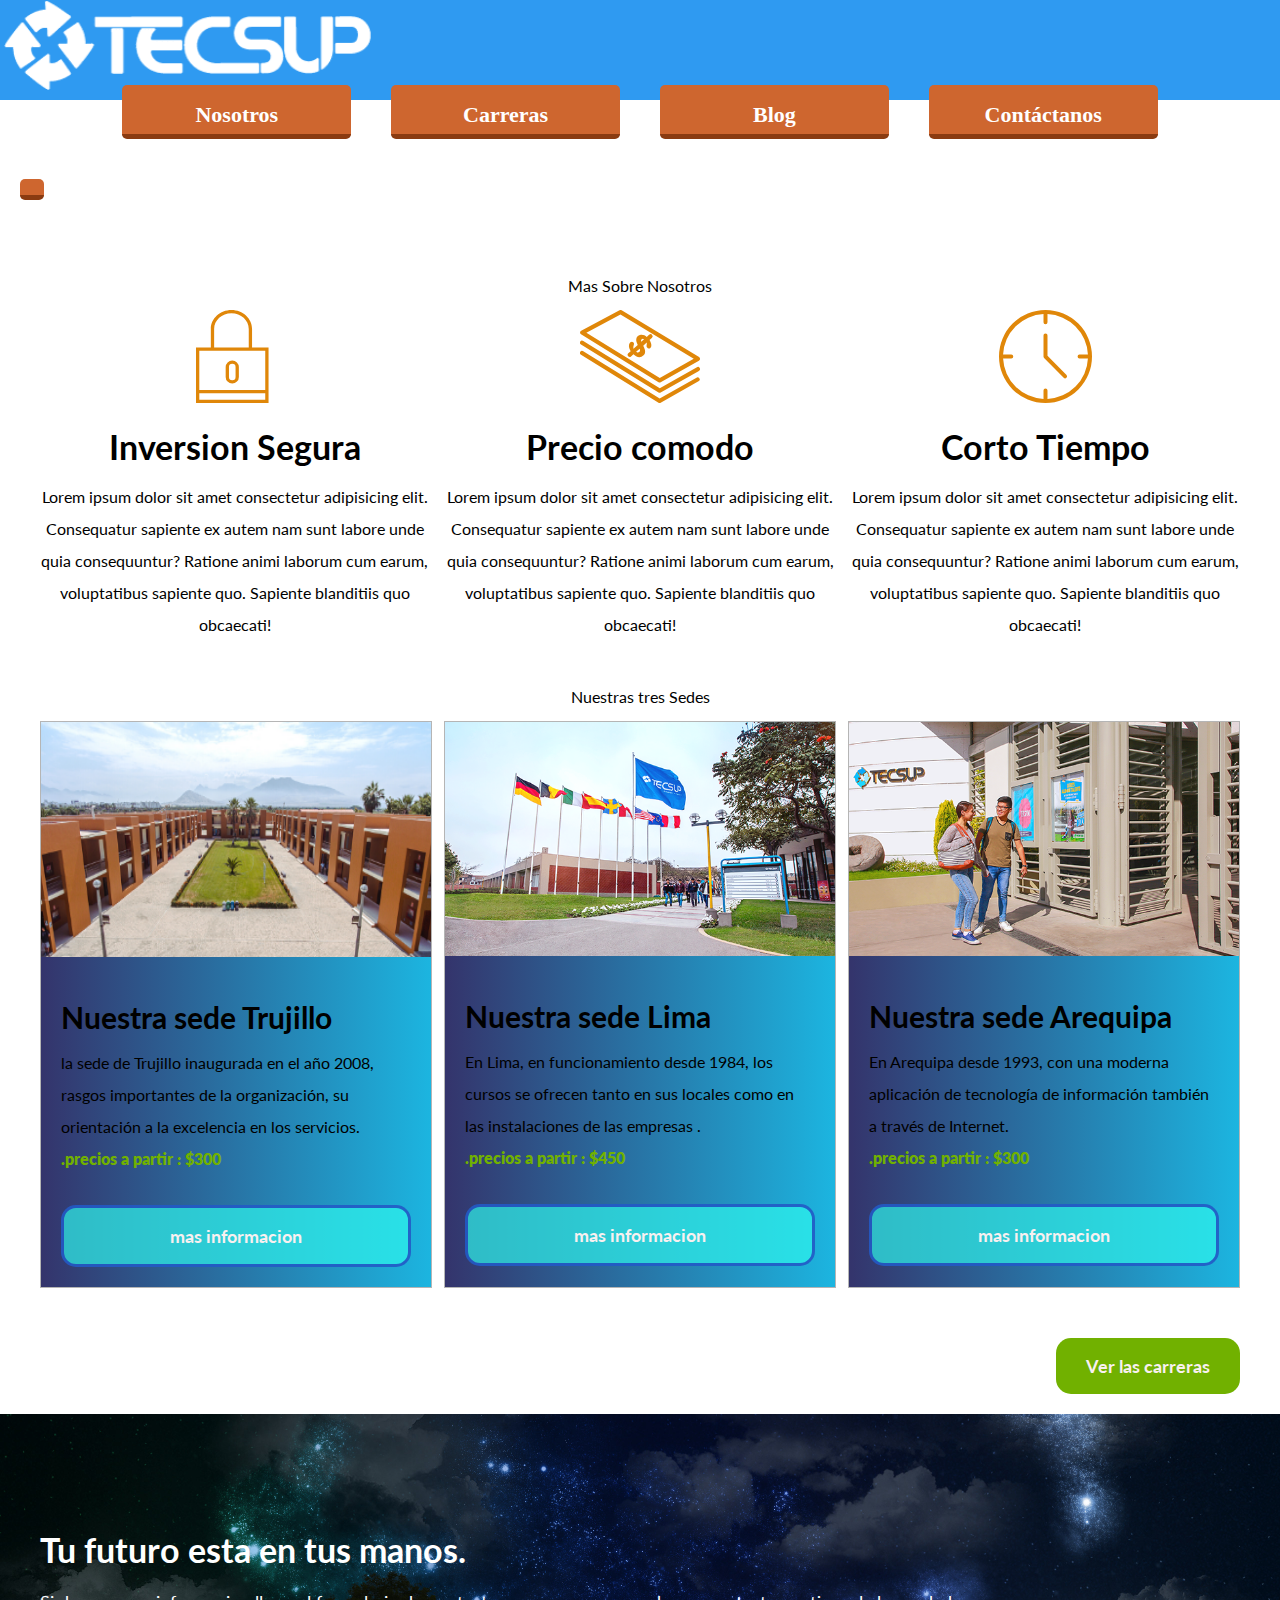
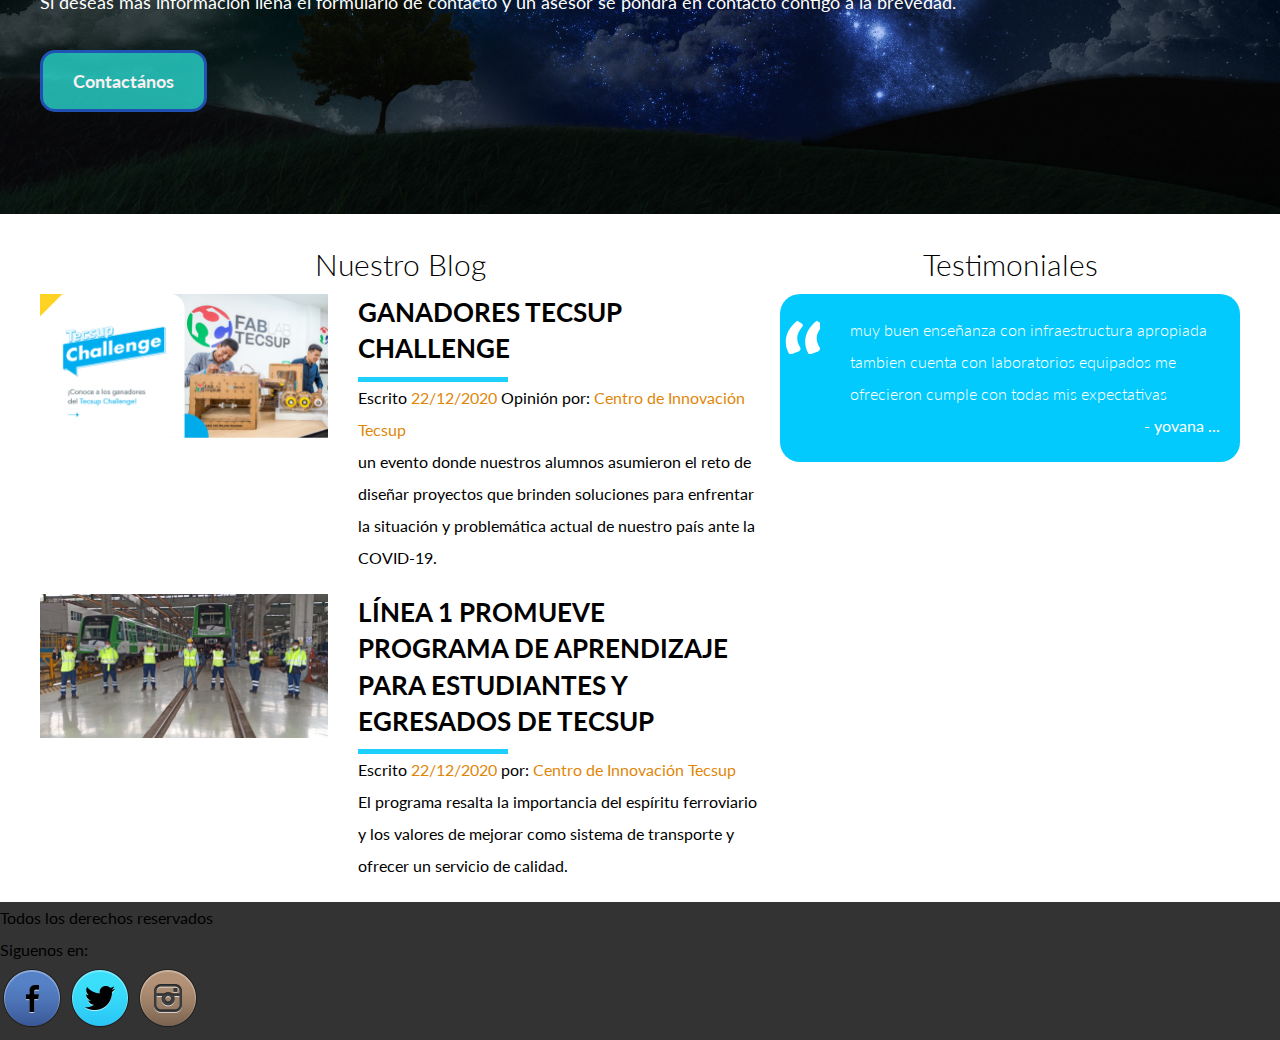
<file: index.html>
<!DOCTYPE html>
<html lang="en">
<head>
    <meta charset="UTF-8" />
    <meta name="viewport" content="width=device-width, initial-scale=1.0" />
    <meta http-equiv="X-UA-Compatible" content="ie=edge" />
    <title>Tecsup Principal</title>
    <link href="https://fonts.googleapis.com/css2?family=Lato:wght@300;400;700;900&display=swap" rel="stylesheet" />
    <link rel="stylesheet" href="CSS/normalize.css" />
    <link rel="stylesheet" href="CSS/styles.css" />
</head>
<style>
</style>
<body>
    <header >
        <figure class="Logo">
            <a href="Index.html">
                <img alt="Logo" src="img/tecsup principales.png" height="90">
            </a>
        </div>
        <!-- contenedor -->
    </header>
    <main>
         </figure>
            <nav class="Menu">
                <a class="btn orange" href="nosotros.html">Nosotros</a>
                <a class="btn orange" href="anuncios.html">Carreras</a>
                <a class="btn orange" href="blog.html">Blog</a>
                <a class="btn orange" href="contacto.html">Contáctanos</a>
            </nav>
            <div class="btn orange icon-menu" href="#"></div>
    
            <ul class="MenuPequenio" id="MenuPequenio" hidden="true" >
                <div class="calloutUp"></div>
                <li ><a href="menu.html" class="icon-perfil">Menú</a></li>
                <li ><a href="Mispedidos.html" class="icon-lista-1">Mis Pedidos</a></li>
                <li ><a href="Contacts.html" class="icon-carrito">Contáctanos</a></li>
            </ul> 
      <section class="contenedor seccion">
        <h3 class="fw-300 centrar-texto"><b>Mas Sobre Nosotros</b></h3>
        <div class="iconos-nosotros">
            <div class="icono">
                <img src="img/icono1.svg" alt="" />
                <h2> Inversion Segura</h2>
                <p>
                    Lorem ipsum dolor sit amet consectetur adipisicing elit. Consequatur sapiente ex autem nam sunt labore unde quia consequuntur? Ratione animi laborum cum earum, voluptatibus sapiente quo. Sapiente blanditiis quo obcaecati!
                </p>
            </div>
            <div class="icono">
                <img src="img/icono2.svg" alt="Icono Mejor Precio" />
                <h2>Precio comodo</h2>

                <p>
                    Lorem ipsum dolor sit amet consectetur adipisicing elit. Consequatur sapiente ex autem nam sunt labore unde quia consequuntur? Ratione animi laborum cum earum, voluptatibus sapiente quo. Sapiente blanditiis quo obcaecati!
                </p>
            </div>

            <div class="icono">
                <img src="img/icono3.svg" alt="Icono a Tiempo" />
                <h2>Corto Tiempo </h2>

                <p>
                    Lorem ipsum dolor sit amet consectetur adipisicing elit. Consequatur sapiente ex autem nam sunt labore unde quia consequuntur? Ratione animi laborum cum earum, voluptatibus sapiente quo. Sapiente blanditiis quo obcaecati!
                </p>
            </div>
        </div>
      </section>
    </main>
    <main class="seccion contenedor">
        <h3 class="fw-300 centrar-texto"><b>Nuestras tres Sedes</b></h3>
        <div class="contenedor-anuncios">
            <div class="anuncio">
                <img class="b" src="img/sede11.png" height="235"  alt=""/>
                <div class="contenido-anuncio">
                    <h3>Nuestra sede Trujillo</h3>
                    <p>
                        la sede de Trujillo inaugurada en el año 2008,
                        rasgos importantes de la organización, su orientación a la excelencia en los servicios.
                    </p>
                    <p class="precio">  .precios a partir : $300</p>
                    <a href="anuncio.html" class="boton boton-amarillo d-block">mas informacion</a>
                </div>
            </div>
            <div class="anuncio">
                <img src="img/sede2.png" alt="" />
                <div class="contenido-anuncio">
                    <h3>Nuestra sede Lima</h3>
                    <p>
                        En Lima, en funcionamiento desde 1984,
                        los cursos se ofrecen tanto en sus locales como en las instalaciones de las empresas .
                    </p>
                    <p class="precio">  .precios a partir : $450</p>

                    <a href="anuncio.html" class="boton boton-amarillo d-block">mas informacion</a>
                </div>
            </div>
            <div class="anuncio">
                <img src="img/sede3.png" alt="" />
                <div class="contenido-anuncio">
                    <h3>Nuestra sede Arequipa</h3>
                    <p>
                        En Arequipa desde 1993,
                        con una moderna aplicación de tecnología de información también a través de Internet.
                    </p>
                    <p class="precio"> .precios a partir : $300</p>
                    <a href="anuncio.html" class="boton boton-amarillo d-block">mas informacion</a>
                </div>
            </div>
        </div>
        <div class="ver-Todas">
            <a href="anuncios.html" class="boton boton-verde">Ver las carreras</a>
        </div>
    </main>
    <section class="imagen-contacto">
        <div class="contenedor contenido-contacto">
            <h2>Tu futuro esta en tus manos.</h2>
            <p>
                 Si deseas mas informacion llena el formulario de contacto y un asesor se pondra en contacto contigo a la brevedad.
            </p>
            <a href="contacto.html" class="boton boton-amarillo">Contactános</a>
        </div>
    </section>

    <div class="seccion-inferior contenedor seccion">
        <section class="blog">
            <h3 class="centrar-texto fw-300">Nuestro Blog</h3>

            <article class="entrada-blog">
                <div class="imagen">
                    <img src="img/chaler.png" alt="Entrada de Blog" />
                </div>

                <div class="texto-entrada">
                    <a href="entrada.html">
                        <h4>GANADORES TECSUP CHALLENGE</h4>
                    </a>
                    <p>Escrito <span> 22/12/2020 </span> Opinión por: <span> Centro de Innovación Tecsup </span></p>
                    <p>un evento donde nuestros alumnos asumieron el reto de diseñar proyectos que brinden soluciones para enfrentar 
                        la situación y problemática actual de nuestro país ante la COVID-19.
                    </p>
                </div>
            </article>

            <article class="entrada-blog">
                <div class="imagen">
                    <img src="img/metro.png" alt="" />
                </div>
                <div class="texto-entrada">
                    <a href="entrada.html">
                        <h4>LÍNEA 1 PROMUEVE PROGRAMA DE APRENDIZAJE PARA ESTUDIANTES Y EGRESADOS DE TECSUP</h4>
                    </a>
                    <p>Escrito <span> 22/12/2020 </span> por: <span> Centro de Innovación Tecsup </span></p>
                    <p>
                        El programa resalta la importancia del espíritu ferroviario y los valores de mejorar como sistema de transporte 
                        y ofrecer un servicio de calidad.
                    </p>
                </div>
            </article>
        </section>

        <div class="testimoniales">
            <section class="">
                <h3 class="centrar-texto fw-300">Testimoniales</h3>
                <div class="testimonial">
                    <blockquote>
                        muy buen enseñanza con infraestructura apropiada tambien cuenta con laboratorios equipados me ofrecieron cumple con todas mis expectativas
                    </blockquote>
                    <p>- yovana ...</p>
                </div>
            </section>
        </div>
    </div>

    <footer class="site-footer seccion">
        <p class="Copyright">Todos los derechos reservados</p>
        <div class="Follow">
            <p >Siguenos en: </p>
            <a href="https://www.facebook.com/"><img class="zoom peque" alt="Facebook" src="img/facebook.png" ></a>
            <a href="https://www.twitter.com"><img class="zoom peque"  alt="Twitter" src="img/twitter.png"></a>
            <a href="https://www.instagram.com/?hl=es"><img class="zoom peque"  alt="Instagram" src="img/instagram.png"></a>
        </div>
    </footer>
</body>

</html>
</file>
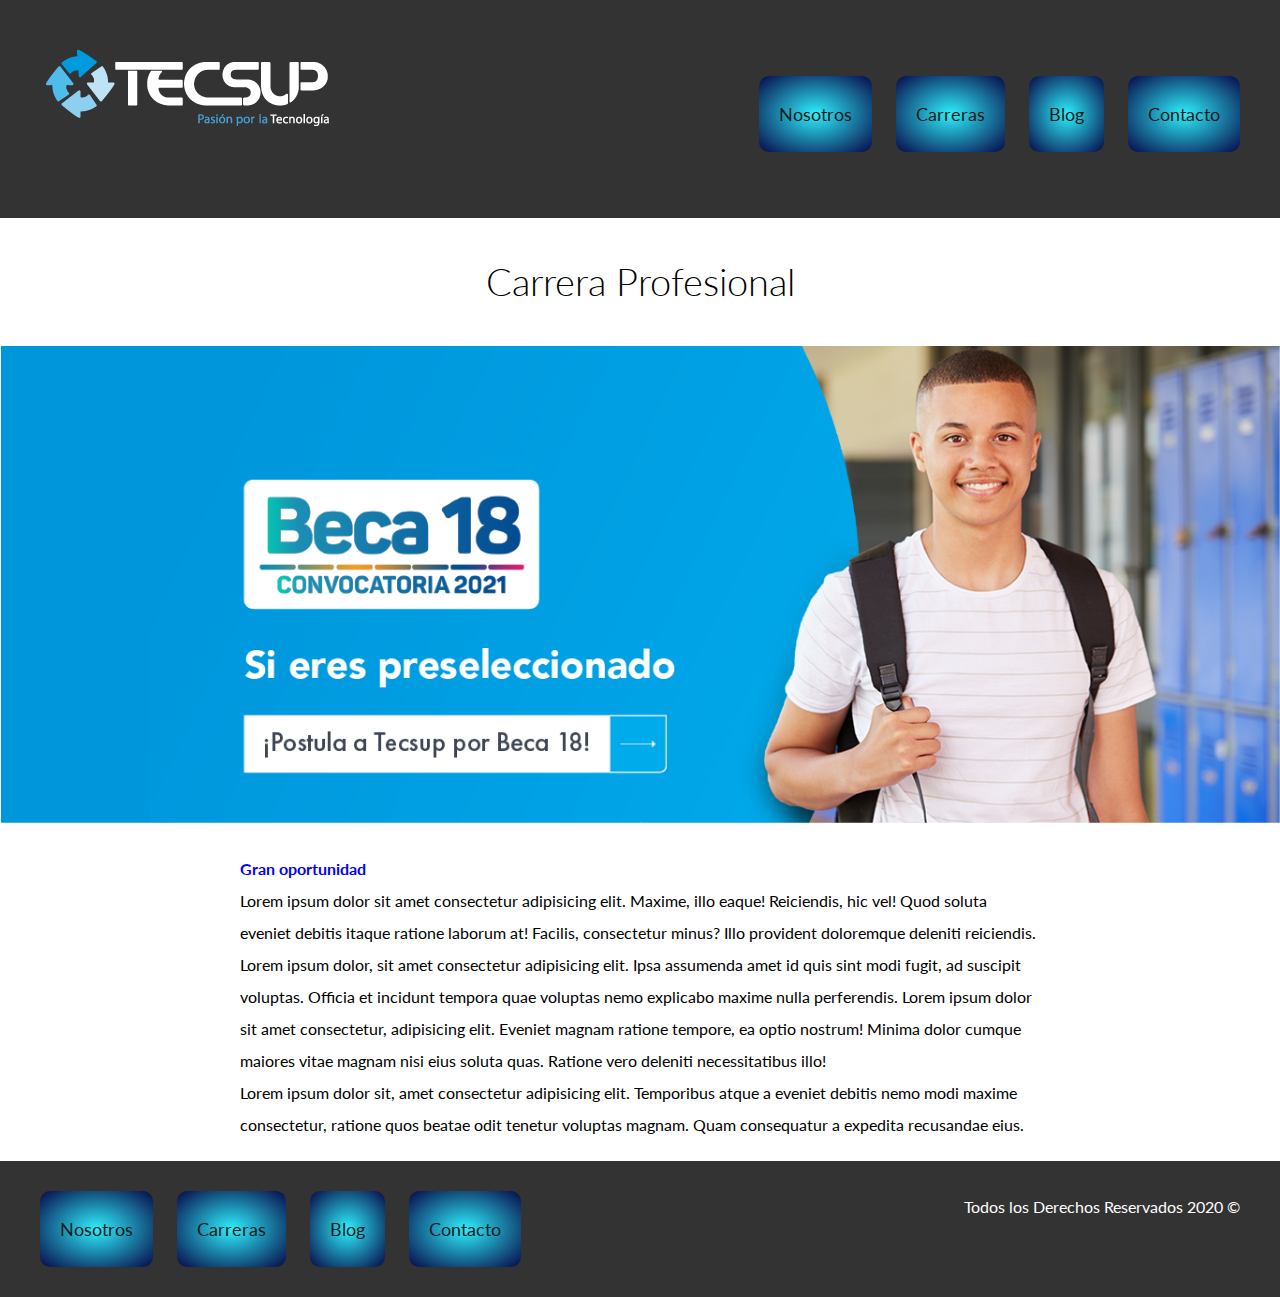
<file: anuncio.html>
<!DOCTYPE html>
<html lang="en">

<head>
    <meta charset="UTF-8" />
    <meta name="viewport" content="width=device-width, initial-scale=1.0" />
    <meta http-equiv="X-UA-Compatible" content="ie=edge" />
    <title>TECSUP carrera informacional</title>
    <link href="https://fonts.googleapis.com/css2?family=Lato:wght@300;400;700;900&display=swap" rel="stylesheet" />
    <link rel="stylesheet" href="CSS/normalize.css" />
    <link rel="stylesheet" href="CSS/styles.css" />
</head>

<body>
    <header class="site-header">
        <div class="contenedor contenido-header">
            <div class="barra">
                <a href="index.html">
                    <img src="img/logo tecsup.png" alt="" />
                </a>

                <div class="mobile-menu">
                    <a href="#navegacion">
                        <img src="img/barras.svg" alt="icono menu">
                    </a>
                </div>

                <nav id="navegacion" class="navegacion">
                    <a href="nosotros.html">Nosotros</a>
                    <a href="anuncios.html">Carreras</a>
                    <a href="blog.html">Blog</a>
                    <a href="contacto.html">Contacto</a>
                </nav>
            </div>
        </div>
    </header>

    <h1 class="fw-300 centrar-texto">Carrera Profesional</h1>
    <img src="img/Beca18.png"alt="">

    <main class="contenedor seccion contenido-centrado">
        <div class="resumen-propiedad">
            <p class="" id="testo"> <b>Gran oportunidad</b></p>
        </div>
        <p>
            Lorem ipsum dolor sit amet consectetur adipisicing elit. Maxime, illo eaque! Reiciendis, hic vel! Quod soluta eveniet debitis itaque ratione laborum at! Facilis, consectetur minus? Illo provident doloremque deleniti reiciendis. Lorem ipsum dolor, sit
            amet consectetur adipisicing elit. Ipsa assumenda amet id quis sint modi fugit, ad suscipit voluptas. Officia et incidunt tempora quae voluptas nemo explicabo maxime nulla perferendis. Lorem ipsum dolor sit amet consectetur, adipisicing elit.
            Eveniet magnam ratione tempore, ea optio nostrum! Minima dolor cumque maiores vitae magnam nisi eius soluta quas. Ratione vero deleniti necessitatibus illo!
        </p>
        <p>
            Lorem ipsum dolor sit, amet consectetur adipisicing elit. Temporibus atque a eveniet debitis nemo modi maxime consectetur, ratione quos beatae odit tenetur voluptas magnam. Quam consequatur a expedita recusandae eius.
        </p>
    </main>

    <footer class="site-footer seccion">
        <div class="contenedor contenedor-footer">
            <nav class="navegacion">
                <a href="nosotros.html">Nosotros</a>
                <a href="anuncios.html">Carreras</a>
                <a href="blog.html">Blog</a>
                <a href="contacto.html">Contacto</a>
            </nav>

            <p class="copyright">Todos los Derechos Reservados 2020 &copy;</p>
        </div>
    </footer>
</body>

</html>
</file>
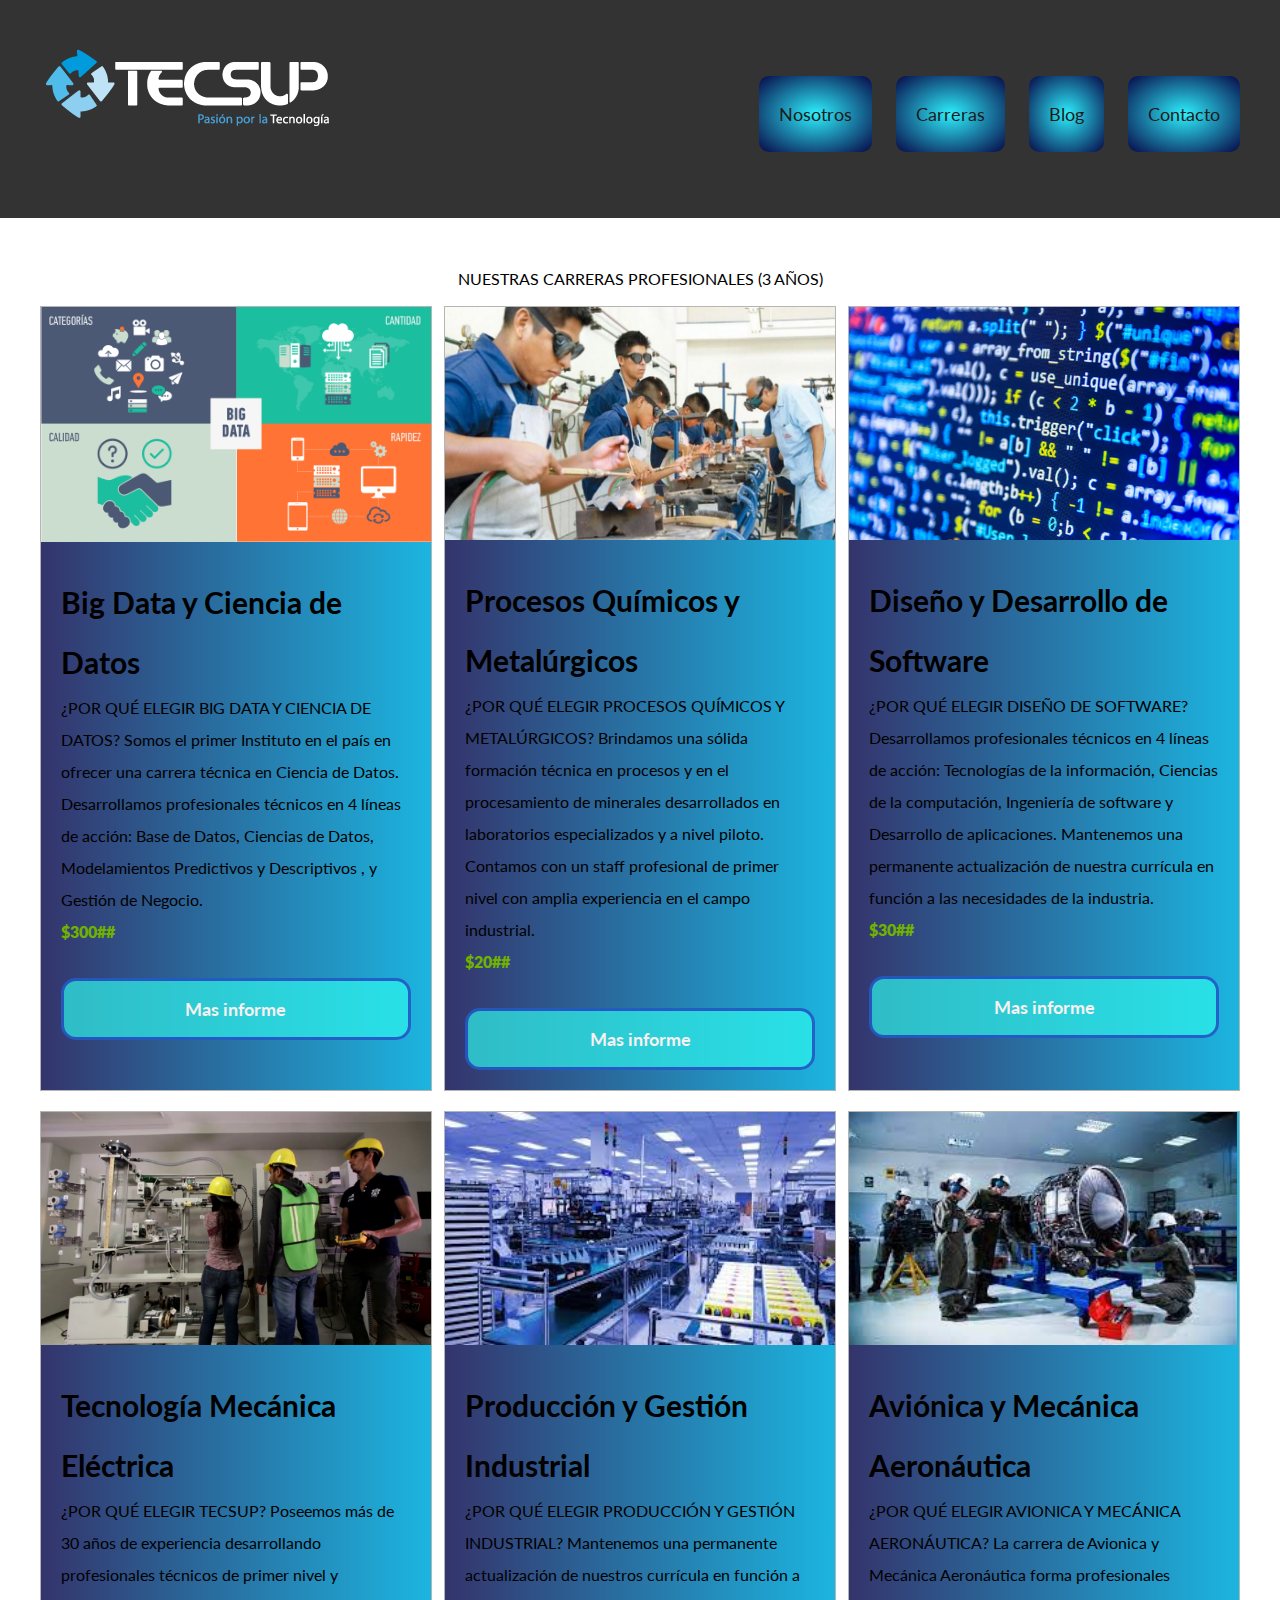
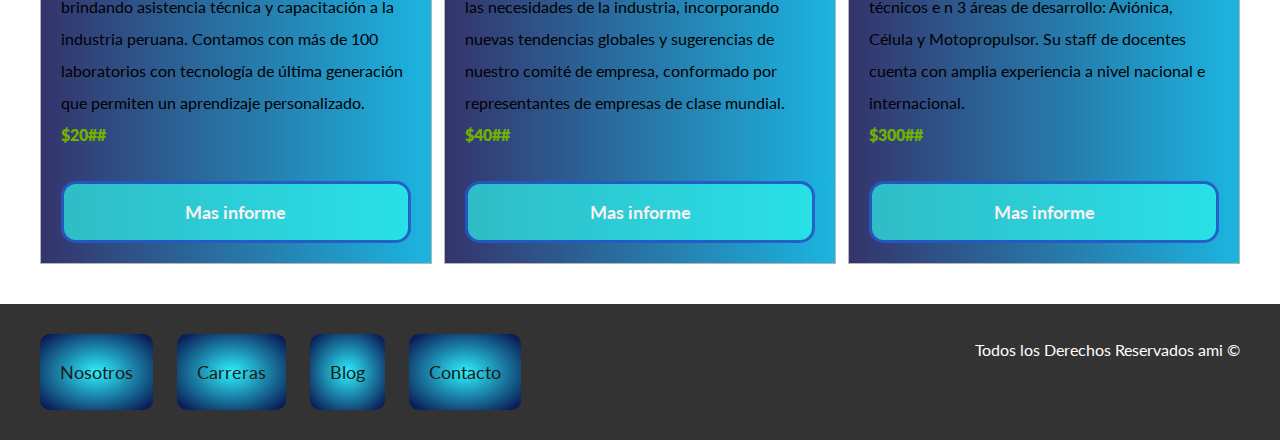
<file: anuncios.html>
<!DOCTYPE html>
<html lang="en">

<head>
    <meta charset="UTF-8" />
    <meta name="viewport" content="width=device-width, initial-scale=1.0" />
    <meta http-equiv="X-UA-Compatible" content="ie=edge" />
    <title>TECSUP CARRERAS</title>
    <link href="https://fonts.googleapis.com/css2?family=Lato:wght@300;400;700;900&display=swap" rel="stylesheet" />
    <link rel="stylesheet" href="CSS/normalize.css" />
    <link rel="stylesheet" href="CSS/styles.css" />
</head>

<body>
    <header class="site-header">
        <div class="contenedor contenido-header">
            <div class="barra">
                <a href="index.html">
                    <img src="img/logo tecsup.png" alt="" />
                </a>

                <div class="mobile-menu">
                    <a href="#navegacion">
                        <img src="img/barras.svg" alt="icono menu">
                    </a>
                </div>

                <nav id="navegacion" class="navegacion">
                    <a href="nosotros.html">Nosotros</a>
                    <a href="anuncios.html">Carreras</a>
                    <a href="blog.html">Blog</a>
                    <a href="contacto.html">Contacto</a>
                </nav>
            </div>
        </div>
        <!-- contenedor -->
    </header>

    <main class="seccion contenedor">
        <h2 class="fw-300 centrar-texto"> <b> NUESTRAS CARRERAS PROFESIONALES (3 AÑOS)</b></h2>

        <div class="contenedor-anuncios">
            <div class="anuncio">
                <img src="img/big.png" alt="" />
                <div class="contenido-anuncio">
                    <h3>Big Data y Ciencia de Datos</h3>
                    <p>
                        ¿POR QUÉ ELEGIR BIG DATA Y CIENCIA DE DATOS?
                        Somos el primer Instituto en el país en ofrecer una carrera técnica en Ciencia de Datos.
                        Desarrollamos profesionales técnicos en 4 líneas de acción: Base de Datos, Ciencias de Datos, 
                        Modelamientos Predictivos y Descriptivos , y Gestión de Negocio. 
                    </p>
                    <p class="precio">$300##</p>

                    <a href="anuncio.html" class="boton boton-amarillo d-block">Mas informe</a>
                </div>
            </div>
            <div class="anuncio">
                <img src="img/tecnico.png" height="233" alt="" />
                <div class="contenido-anuncio">
                    <h3>Procesos Químicos y Metalúrgicos</h3>
                    <p>
                        ¿POR QUÉ ELEGIR PROCESOS QUÍMICOS Y METALÚRGICOS?
                        Brindamos una sólida formación técnica en procesos y en el procesamiento 
                        de minerales desarrollados en laboratorios especializados y a nivel piloto.
                        Contamos con un staff profesional de primer nivel con amplia experiencia en el campo industrial.
                    </p>
                    <p class="precio">$20##</p>
                    <a href="anuncio.html" class="boton boton-amarillo d-block">Mas informe</a>
                </div>
            </div>
            <div class="anuncio">
                <img src="img/so.jpg" height="233" alt="" />
                <div class="contenido-anuncio">
                    <h3>Diseño y Desarrollo de Software</h3>
                    <p>
                        ¿POR QUÉ ELEGIR DISEÑO DE SOFTWARE?
                        Desarrollamos profesionales técnicos en 4 líneas de acción: Tecnologías de la información, Ciencias 
                        de la computación, Ingeniería de software y Desarrollo de aplicaciones.
                        Mantenemos una permanente actualización de nuestra currícula en función a las 
                        necesidades de la industria.
                    </p>
                    <p class="precio">$30##</p>

                    <a href="anuncio.html" class="boton boton-amarillo d-block">Mas informe</a>
                </div>
                <!-- Contenido Anuncio-->
            </div>
            <!-- Anuncio-->

            <div class="anuncio">
                <img src="img/me.jpg"height="233"  alt="" />
                <div class="contenido-anuncio">
                    <h3>Tecnología Mecánica Eléctrica</h3>
                    <p>
                        ¿POR QUÉ ELEGIR TECSUP?
                        Poseemos más de 30 años de experiencia desarrollando profesionales técnicos de primer nivel y brindando asistencia técnica y capacitación a la industria peruana.
                        Contamos con más de 100 laboratorios con tecnología de última generación que permiten un aprendizaje personalizado.
                    </p>
                    <p class="precio">$20##</p>

                    <a href="anuncio.html" class="boton boton-amarillo d-block">Mas informe</a>
                </div>
                <!-- Contenido Anuncio-->
            </div>
            <!-- Anuncio-->

            <div class="anuncio">
                <img src="img/pro.jpg" height="233"  alt="" />
                <div class="contenido-anuncio">
                    <h3>Producción y Gestión Industrial</h3>
                    <p>
                        ¿POR QUÉ ELEGIR PRODUCCIÓN Y GESTIÓN INDUSTRIAL?
                        Mantenemos una permanente actualización de nuestros currícula en 
                        función a las necesidades de la industria, incorporando nuevas tendencias
                         globales y sugerencias de nuestro comité de empresa, conformado por 
                         representantes de empresas de clase mundial. 
                    </p>
                    <p class="precio">$40##</p>
                    <a href="anuncio.html" class="boton boton-amarillo d-block">Mas informe</a>
                </div>
                <!-- Contenido Anuncio-->
            </div>
            <!-- Anuncio-->

            <div class="anuncio">
                <img src="img/avi.jpg"height="233" width="388"  alt="" />
                <div class="contenido-anuncio">
                    <h3>Aviónica y Mecánica Aeronáutica</h3>
                    <p>
                        ¿POR QUÉ ELEGIR AVIONICA Y MECÁNICA AERONÁUTICA?
                        La carrera de Avionica y Mecánica Aeronáutica forma profesionales técnicos e
                        n 3 áreas de desarrollo: Aviónica, Célula y Motopropulsor. Su staff de docentes 
                        cuenta con amplia experiencia a nivel nacional e internacional.
                    </p>
                    <p class="precio">$300##</p>
                    <a href="anuncio.html" class="boton boton-amarillo d-block">Mas informe</a>
                </div>
            </div>

        </div>
    </main>

    <footer class="site-footer seccion">
        <div class="contenedor contenedor-footer">
            <nav class="navegacion">
                <a href="nosotros.html">Nosotros</a>
                <a href="anuncios.html">Carreras</a>
                <a href="blog.html">Blog</a>
                <a href="contacto.html">Contacto</a>
            </nav>

            <p class="copyright">Todos los Derechos Reservados ami &copy;</p>
        </div>
    </footer>
</body>

</html>
</file>
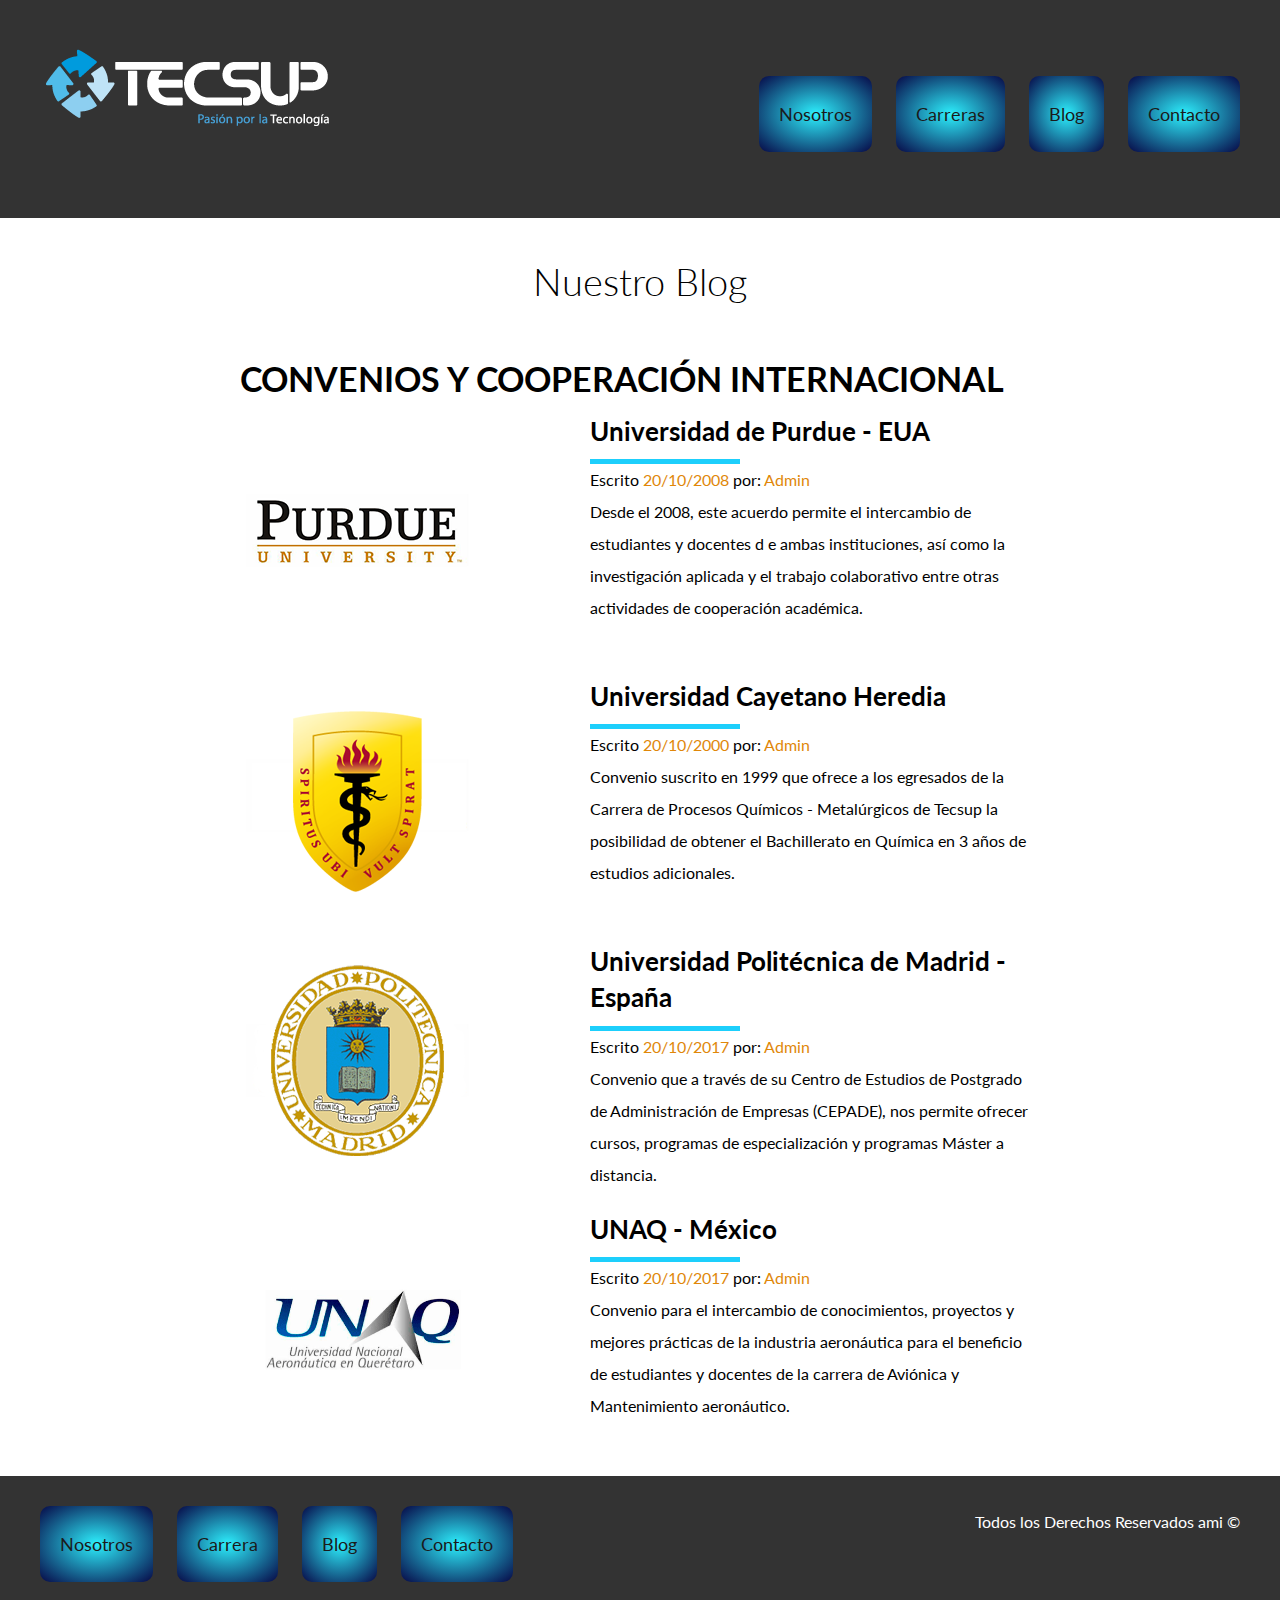
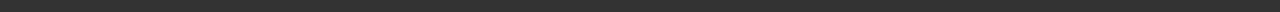
<file: blog.html>
<!DOCTYPE html>
<html lang="en">

<head>
    <meta charset="UTF-8" />
    <meta name="viewport" content="width=device-width, initial-scale=1.0" />
    <meta http-equiv="X-UA-Compatible" content="ie=edge" />
    <title>Tecsup blog Calidad</title>
    <link href="https://fonts.googleapis.com/css2?family=Lato:wght@300;400;700;900&display=swap" rel="stylesheet" />
    <link rel="stylesheet" href="CSS/normalize.css" />
    <link rel="stylesheet" href="CSS/styles.css" />
</head>

<body>
    <header class="site-header">
        <div class="contenedor contenido-header">
            <div class="barra">
                <a href="index.html">
                    <img src="img/logo tecsup.png" alt="" />
                </a>

                <div class="mobile-menu">
                    <a href="#navegacion">
                        <img src="img/barras.svg" alt="icono menu">
                    </a>
                </div>

                <nav id="navegacion" class="navegacion">
                    <a href="nosotros.html">Nosotros</a>
                    <a href="anuncios.html">Carreras</a>
                    <a href="blog.html">Blog</a>
                    <a href="contacto.html">Contacto</a>
                </nav>
            </div>
        </div>
    </header>
    <main class="contenedor seccion contenido-centrado">
        <h1 class="fw-300 centrar-texto">Nuestro Blog</h1>
        <h2>CONVENIOS Y COOPERACIÓN INTERNACIONAL</h2>
        <article class="entrada-blog">
            <div class="imagen">
                <img src="img/Purdue.png" alt="Entrada de Blog" />
            </div>

            <div class="texto-entrada">
                <a href="entrada.html">
                    <h4>Universidad de Purdue - EUA</h4>
                </a>
                <p>Escrito <span> 20/10/2008 </span> por: <span> Admin </span></p>
                <p>
                    Desde el 2008, este acuerdo permite el intercambio de estudiantes y docentes d
                    e ambas instituciones, así como la 
                    investigación aplicada y el trabajo colaborativo entre otras actividades de 
                    cooperación académica.
                </p>
            </div>
        </article>

        <article class="entrada-blog">
            <div class="imagen">
                <img src="img/cayetano.png" alt="Entrada de Blog" />
            </div>
            <div class="texto-entrada">
                <a href="entrada.html">
                    <h4>Universidad Cayetano Heredia</h4>
                </a>
                <p>Escrito <span> 20/10/2000 </span> por: <span> Admin </span></p>
                <p>
                    Convenio suscrito en 1999 que ofrece a los egresados de la Carrera de Procesos Químicos - Metalúrgicos 
                    de Tecsup la posibilidad de obtener el Bachillerato en Química en 3 años de estudios adicionales.
                </p>
            </div>
        </article>
        <article class="entrada-blog">
            <div class="imagen">
                <img src="img/Universidad.png" alt="Entrada de Blog" />
            </div>

            <div class="texto-entrada">
                <a href="entrada.html">
                    <h4>Universidad Politécnica de Madrid - España</h4>
                </a>
                <p>Escrito <span> 20/10/2017 </span> por: <span> Admin </span></p>
                <p>
                    Convenio que a través de su Centro de Estudios de Postgrado de Administración de Empresas (CEPADE), 
                    nos permite ofrecer cursos, programas de especialización y programas Máster a distancia.
                </p>
            </div>
        </article>

        <article class="entrada-blog">
            <div class="imagen">
                <img src="img/unaq.png" alt="Entrada de Blog" />
            </div>
            <div class="texto-entrada">
                <a href="entrada.html">
                    <h4>UNAQ - México</h4>
                </a>
                <p>Escrito <span> 20/10/2017 </span> por: <span> Admin </span></p>
                <p>
                    Convenio para el intercambio de conocimientos, proyectos y mejores prácticas de la industria aeronáutica
                     para el beneficio de estudiantes y docentes de la carrera de Aviónica y Mantenimiento aeronáutico.
                </p>
            </div>
        </article>
    </main>
    <footer class="site-footer seccion">
        <div class="contenedor contenedor-footer">
            <nav class="navegacion">
                <a href="nosotros.html">Nosotros</a>
                <a href="anuncios.html">Carrera</a>
                <a href="blog.html">Blog</a>
                <a href="contacto.html">Contacto</a>
            </nav>

            <p class="copyright">Todos los Derechos Reservados ami &copy;</p>
        </div>
    </footer>
</body>
</file>
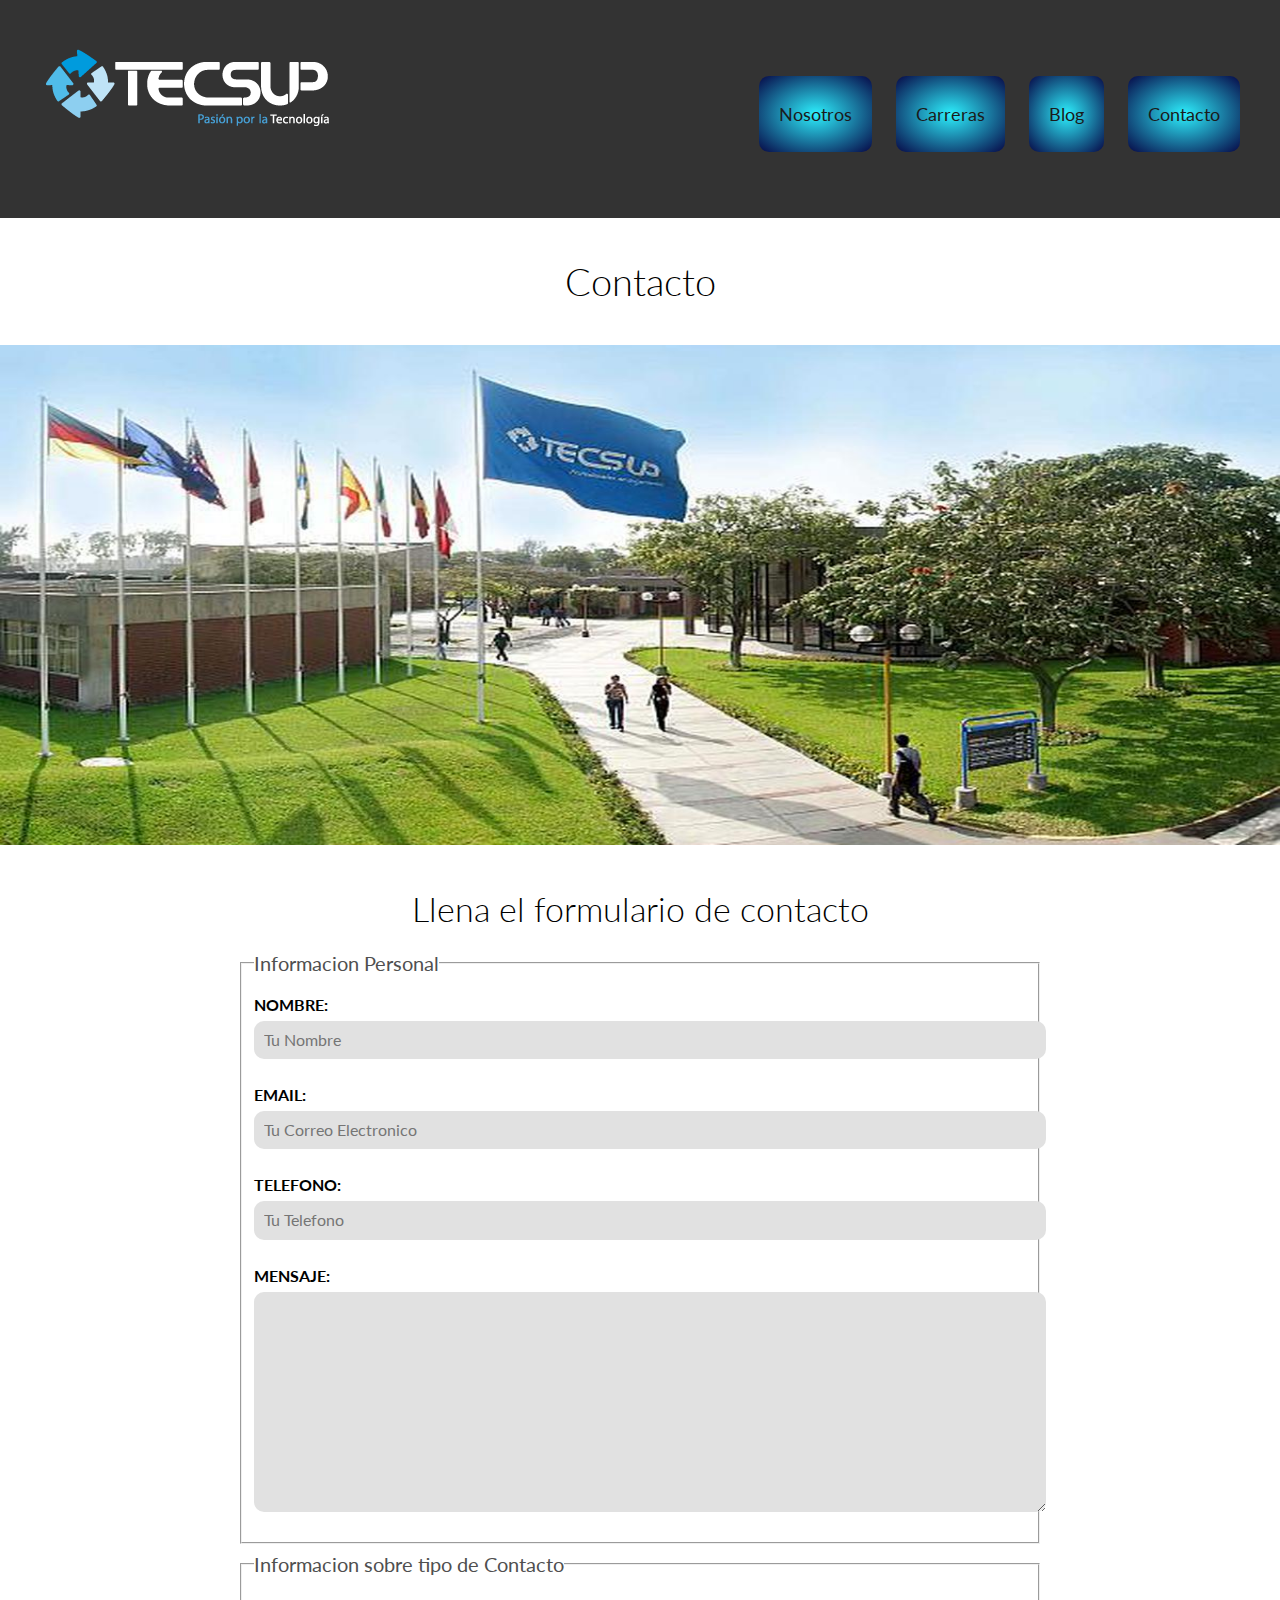
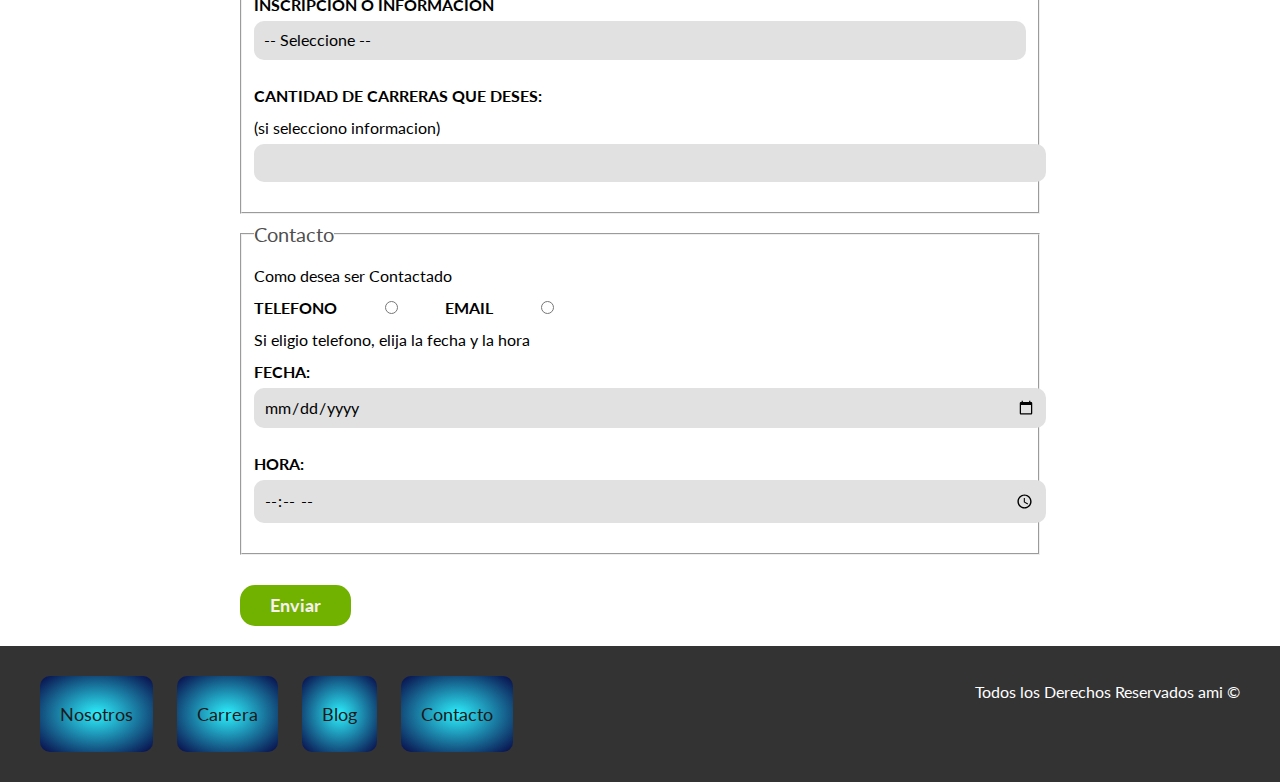
<file: contacto.html>
<!DOCTYPE html>
<html lang="en">

<head>
    <meta charset="UTF-8" />
    <meta name="viewport" content="width=device-width, initial-scale=1.0" />
    <meta http-equiv="X-UA-Compatible" content="ie=edge" />
    <title>TECSUP contactos</title>
    <link href="https://fonts.googleapis.com/css2?family=Lato:wght@300;400;700;900&display=swap" rel="stylesheet" />
    <link rel="stylesheet" href="CSS/normalize.css" />
    <link rel="stylesheet" href="CSS/styles.css" />
</head>

<body>
    <header class="site-header">
        <div class="contenedor contenido-header">
            <div class="barra">
                <a href="index.html">
                    <img src="img/logo tecsup.png" alt="Logotipo de Bienes Raices" />
                </a>

                <div class="mobile-menu">
                    <a href="#navegacion">
                        <img src="img/barras.svg" alt="icono menu">
                    </a>
                </div>

                <nav id="navegacion" class="navegacion">
                    <a href="nosotros.html">Nosotros</a>
                    <a href="anuncios.html">Carreras</a>
                    <a href="blog.html">Blog</a>
                    <a href="contacto.html">Contacto</a>
                </nav>
            </div>
        </div>
        <!-- contenedor -->
    </header>

    <h1 class="fw-300 centrar-texto">Contacto</h1>
    <img src="img/campus.jpg" height="500" width="1500" alt="" />

    <main class="contenedor seccion contenido-centrado">
        <h2 class="fw-300 centrar-texto">Llena el formulario de contacto</h2>

        <form class="conctacto" action="">
            <fieldset>
                <legend>Informacion Personal</legend>
                <label for="nombre">Nombre: </label>
                <input type="text" id="nombre" placeholder="Tu Nombre" />

                <label for="email">Email: </label>
                <input type="email" id="email" placeholder="Tu Correo Electronico" required />

                <label for="telefono">Telefono: </label>
                <input type="tel" id="telefono" placeholder="Tu Telefono" required />

                <label for="mensaje">Mensaje: </label>
                <textarea id="mensaje"></textarea>
            </fieldset>

            <fieldset>
                <legend>Informacion sobre tipo de Contacto</legend>
                <label for="opciones">Inscripcion o Informacion</label>
                <select id="opciones">
            <option value="" disabled selected>-- Seleccione --</option>
            <option value="Compra">Inscripcion</option>
            <option value="Vende">Informacion</option>
          </select>

                <label for="cantidad">Cantidad de Carreras que deses:</p> </label>
                <p >(si selecciono informacion)</p>
                <input type="number" min="1" max="3" step="1" />
            </fieldset>
            <fieldset>
                <legend>Contacto</legend>
                <p>Como desea ser Contactado</p>
                <div class="forma-contacto">
                    <label for="telefono">Telefono </label>
                    <input type="radio" name="contacto" value="telefono" id="telefono" />

                    <label for="correo">Email</label>
                    <input type="radio" name="contacto" value="correo" id="correo" />
                </div>

                <p>Si eligio telefono, elija la fecha y la hora</p>
                <label for="fecha">Fecha: </label>
                <input type="date" name="" id="" />

                <label for="hora">Hora: </label>
                <input type="time" id="hora" min="09:00" max="18:00" />
            </fieldset>

            <input type="submit" value="Enviar" class="boton-verde boton" />
        </form>
    </main>
    <footer class="site-footer seccion">
        <div class="contenedor contenedor-footer">
            <nav class="navegacion">
                <a href="nosotros.html">Nosotros</a>
                <a href="anuncios.html">Carrera</a>
                <a href="blog.html">Blog</a>
                <a href="contacto.html">Contacto</a>
            </nav>

            <p class="copyright">Todos los Derechos Reservados ami &copy;</p>
        </div>
    </footer>
</body>

</html>
</file>
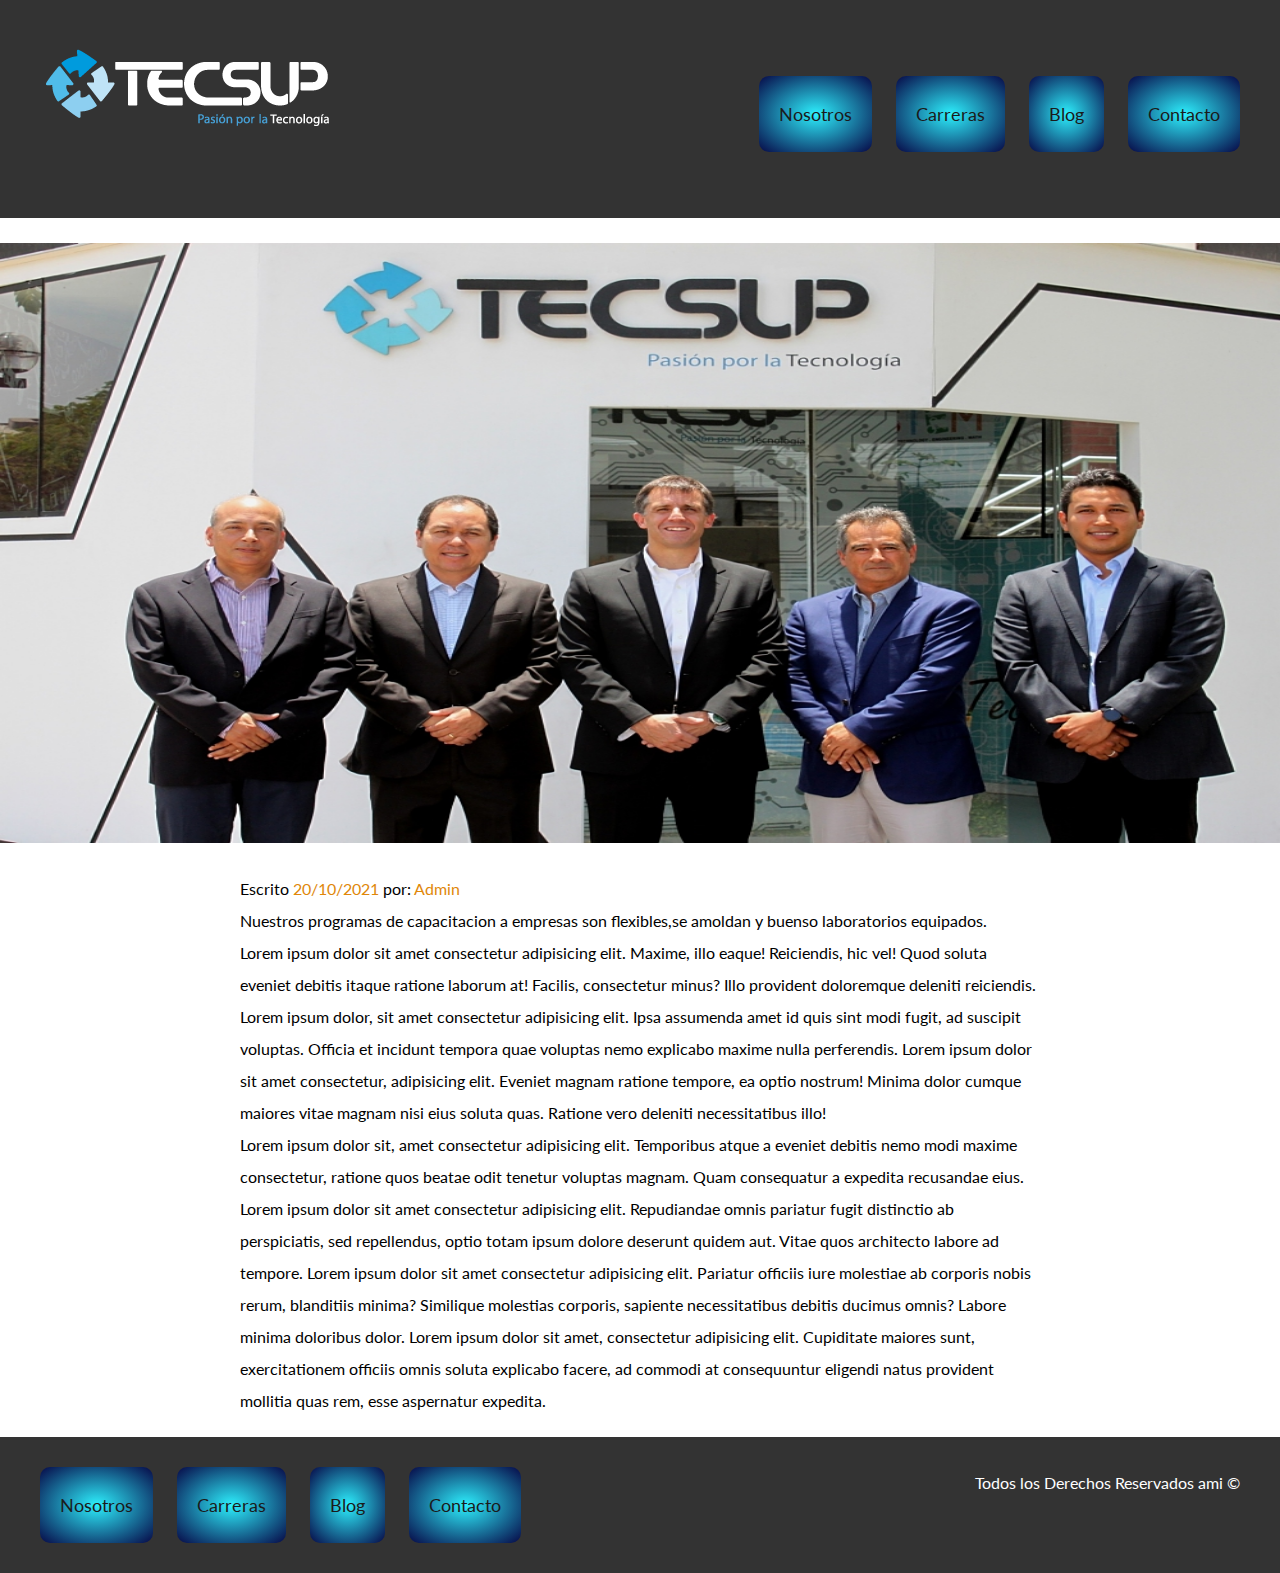
<file: entrada.html>
<!DOCTYPE html>
<html lang="en">

<head>
    <meta charset="UTF-8" />
    <meta name="viewport" content="width=device-width, initial-scale=1.0" />
    <meta http-equiv="X-UA-Compatible" content="ie=edge" />
    <title>TECSUP Logros</title>
    <link href="https://fonts.googleapis.com/css2?family=Lato:wght@300;400;700;900&display=swap" rel="stylesheet" />
    <link rel="stylesheet" href="CSS/normalize.css" />
    <link rel="stylesheet" href="CSS/styles.css" />
</head>

<body>
    <header class="site-header">
        <div class="contenedor contenido-header">
            <div class="barra">
                <a href="index.html">
                    <img src="img/logo tecsup.png" alt="" />
                </a>

                <nav class="navegacion">
                    <a href="nosotros.html">Nosotros</a>
                    <a href="anuncios.html">Carreras</a>
                    <a href="blog.html">Blog</a>
                    <a href="contacto.html">Contacto</a>
                </nav>
            </div>
        </div>
    </header>

    <h1 class="fw-300 centrar-texto"></h1>
    <img src="img/tecsupconvenio.jpg" height="600" width="1500" alt="Imagen principal">

    <main class="contenedor seccion contenido-centrado texto-entrada">
        <p>Escrito <span> 20/10/2021 </span> por: <span> Admin </span></p>
        <p>
            Nuestros programas de capacitacion a empresas son flexibles,se amoldan y buenso laboratorios equipados. 
        </p>
        <p>
            Lorem ipsum dolor sit amet consectetur adipisicing elit. Maxime, illo eaque! Reiciendis, hic vel! Quod soluta eveniet debitis itaque ratione laborum at! Facilis, consectetur minus? Illo provident doloremque deleniti reiciendis. Lorem ipsum dolor, sit
            amet consectetur adipisicing elit. Ipsa assumenda amet id quis sint modi fugit, ad suscipit voluptas. Officia et incidunt tempora quae voluptas nemo explicabo maxime nulla perferendis. Lorem ipsum dolor sit amet consectetur, adipisicing elit.
            Eveniet magnam ratione tempore, ea optio nostrum! Minima dolor cumque maiores vitae magnam nisi eius soluta quas. Ratione vero deleniti necessitatibus illo!
        </p>
        <p>
            Lorem ipsum dolor sit, amet consectetur adipisicing elit. Temporibus atque a eveniet debitis nemo modi maxime consectetur, ratione quos beatae odit tenetur voluptas magnam. Quam consequatur a expedita recusandae eius. Lorem ipsum dolor sit amet consectetur
            adipisicing elit. Repudiandae omnis pariatur fugit distinctio ab perspiciatis, sed repellendus, optio totam ipsum dolore deserunt quidem aut. Vitae quos architecto labore ad tempore. Lorem ipsum dolor sit amet consectetur adipisicing elit.
            Pariatur officiis iure molestiae ab corporis nobis rerum, blanditiis minima? Similique molestias corporis, sapiente necessitatibus debitis ducimus omnis? Labore minima doloribus dolor. Lorem ipsum dolor sit amet, consectetur adipisicing elit.
            Cupiditate maiores sunt, exercitationem officiis omnis soluta explicabo facere, ad commodi at consequuntur eligendi natus provident mollitia quas rem, esse aspernatur expedita.
        </p>
    </main>

    <footer class="site-footer seccion">
        <div class="contenedor contenedor-footer">
            <nav class="navegacion">
                <a href="nosotros.html">Nosotros</a>
                <a href="anuncios.html">Carreras</a>
                <a href="blog.html">Blog</a>
                <a href="contacto.html">Contacto</a>
            </nav>

            <p class="copyright">Todos los Derechos Reservados ami &copy;</p>
        </div>
    </footer>
</body>

</html>
</file>
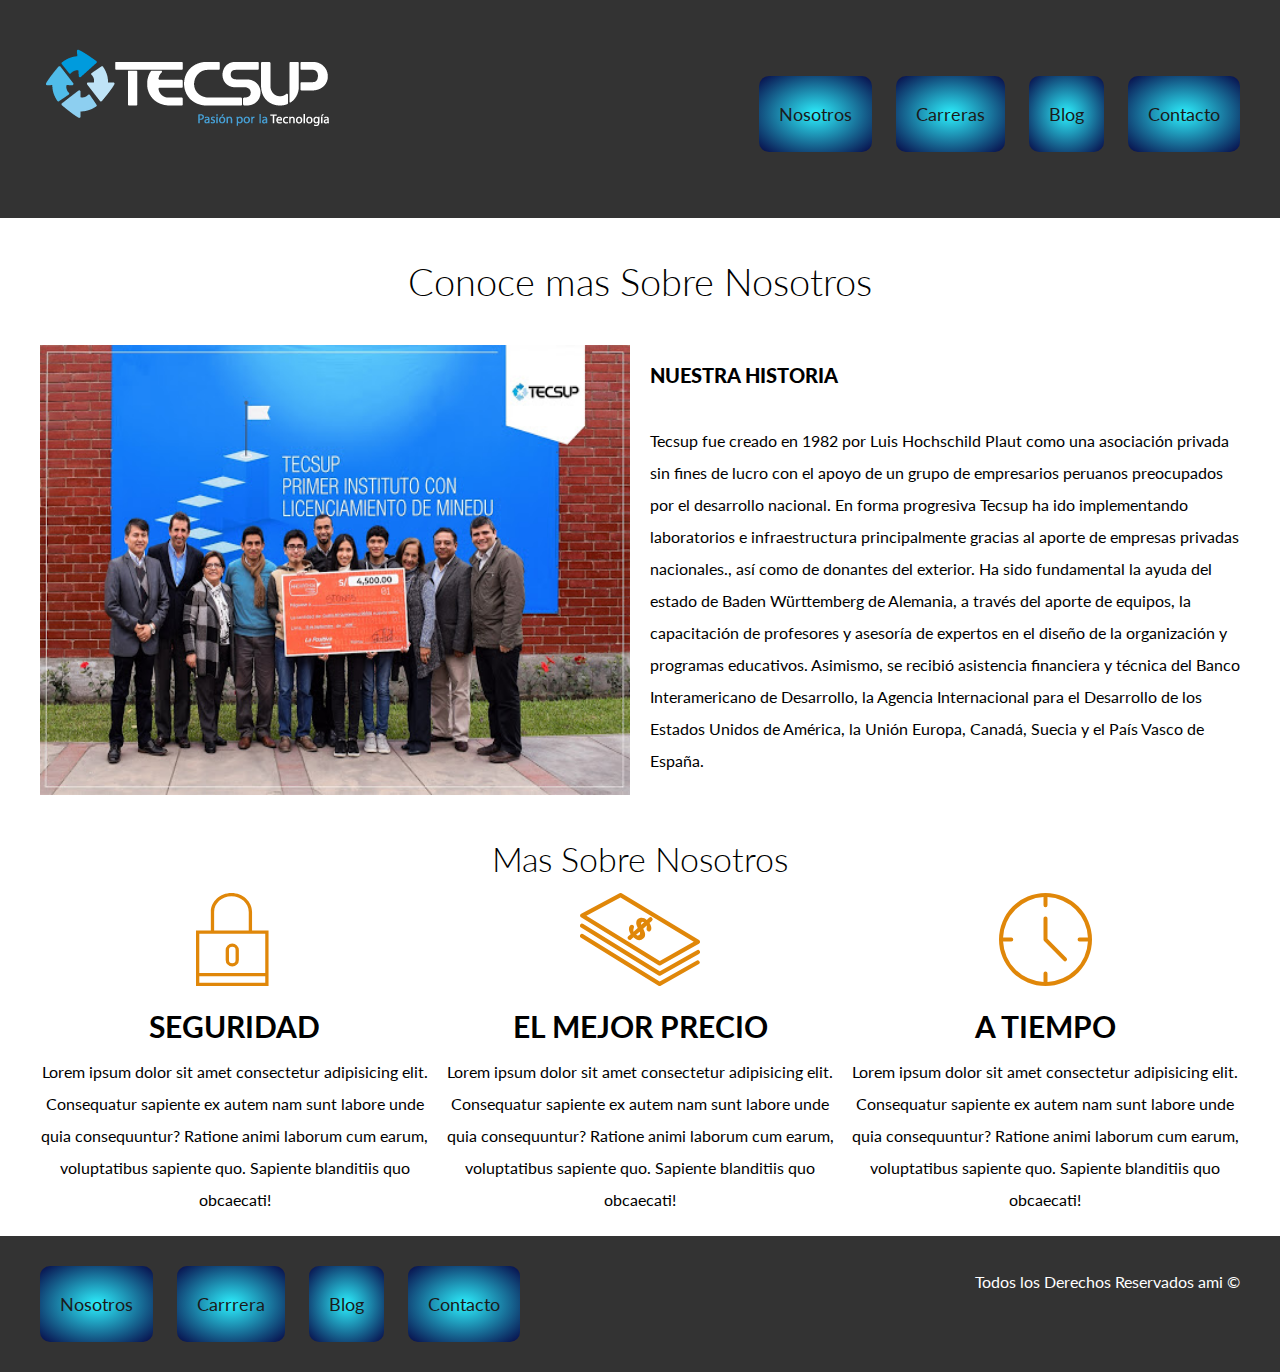
<file: nosotros.html>
<!DOCTYPE html>
<html lang="en">

<head>
    <meta charset="UTF-8" />
    <meta name="viewport" content="width=device-width, initial-scale=1.0" />
    <meta http-equiv="X-UA-Compatible" content="ie=edge" />
    <title>TECSUP nosotros</title>
    <link href="https://fonts.googleapis.com/css2?family=Lato:wght@300;400;700;900&display=swap" rel="stylesheet" />
    <link rel="stylesheet" href="CSS/normalize.css" />
    <link rel="stylesheet" href="CSS/styles.css" />
</head>

<body>
    <header class="site-header">
        <div class="contenedor contenido-header">
            <div class="barra">
                <a href="index.html">
                    <img src="img/logo tecsup.png" alt="Logotipo de Bienes Raices" />
                </a>

                <div class="mobile-menu">
                    <a href="#navegacion">
                        <img src="img/barras.svg" alt="icono menu">
                    </a>
                </div>

                <nav id="navegacion" class="navegacion">
                    <a href="nosotros.html">Nosotros</a>
                    <a href="anuncios.html">Carreras</a>
                    <a href="blog.html">Blog</a>
                    <a href="contacto.html">Contacto</a>
                </nav>
                <!-- contenedor -->
    </header>

    <main class="contenedor">
        <h1 class="fw-300 centrar-texto">Conoce mas  Sobre Nosotros</h1>
        <div class="contenido-nosotros">
            <div class="imagen">
                <img src="img/unnamed.jpg" height="450" alt="Imagen Sobre Nosotros" />
            </div>
            <div class="texto-nosotros">
                <blockquote>NUESTRA HISTORIA</blockquote>

                <p>
                    Tecsup fue creado en 1982 por Luis Hochschild Plaut como una asociación privada sin 
                    fines de lucro con el apoyo de un grupo de empresarios peruanos preocupados por el 
                    desarrollo nacional. En forma progresiva Tecsup ha ido implementando laboratorios e 
                    infraestructura principalmente 
                    gracias al aporte de empresas privadas nacionales., así como de donantes del exterior.
                    Ha sido fundamental la ayuda del estado de Baden Württemberg de Alemania, a través del 
                    aporte de equipos, la capacitación de profesores y asesoría de expertos en el diseño de 
                    la organización y programas educativos. Asimismo, se recibió asistencia financiera y 
                    técnica del Banco Interamericano de Desarrollo, la Agencia Internacional para el Desarrollo
                     de los Estados Unidos de América, 
                    la Unión Europa, Canadá, Suecia y el País Vasco de España.
                </p>
            </div>
        </div>
    </main>

    <section class="contenedor seccion">
        <h2 class="fw-300 centrar-texto">Mas Sobre Nosotros</h2>

        <div class="iconos-nosotros">
            <div class="icono">
                <img src="img/icono1.svg" alt="Icono Seguridad" />
                <h3>Seguridad</h3>
                <p>
                    Lorem ipsum dolor sit amet consectetur adipisicing elit. Consequatur sapiente ex autem nam sunt labore unde quia consequuntur? Ratione animi laborum cum earum, voluptatibus sapiente quo. Sapiente blanditiis quo obcaecati!
                </p>
            </div>
            <div class="icono">
                <img src="img/icono2.svg" alt="Icono Mejor Precio" />
                <h3>El Mejor Precio</h3>

                <p>
                    Lorem ipsum dolor sit amet consectetur adipisicing elit. Consequatur sapiente ex autem nam sunt labore unde quia consequuntur? Ratione animi laborum cum earum, voluptatibus sapiente quo. Sapiente blanditiis quo obcaecati!
                </p>
            </div>

            <div class="icono">
                <img src="img/icono3.svg" alt="Icono a Tiempo" />
                <h3>A Tiempo</h3>

                <p>
                    Lorem ipsum dolor sit amet consectetur adipisicing elit. Consequatur sapiente ex autem nam sunt labore unde quia consequuntur? Ratione animi laborum cum earum, voluptatibus sapiente quo. Sapiente blanditiis quo obcaecati!
                </p>
            </div>
        </div>
    </section>

    <footer class="site-footer seccion">
        <div class="contenedor contenedor-footer">
            <nav class="navegacion">
                <a href="nosotros.html">Nosotros</a>
                <a href="anuncios.html">Carrrera</a>
                <a href="blog.html">Blog</a>
                <a href="contacto.html">Contacto</a>
            </nav>

            <p class="copyright">Todos los Derechos Reservados ami &copy;</p>
        </div>
    </footer>
</body>

</html>
</file>
<file: CSS/styles.css>
* {
	margin: 0;
	padding: 0;
 
}
html {
    box-sizing: border-box;
    font-size: 62.5%;
    /** Reset para REMS - 62.5% = 10px de 16px **/
}
*,
*:before,


body {
    font-family: 'Lato', sans-serif;
    font-size: 1.6rem;
    line-height: 2;
}


/** Globales **/

img {
    max-width: 100%;
}

.contenedor {
    width: 95%;
    max-width: 120rem;
    margin: 0 auto;
}

h1 {
    font-size: 3.8rem;
}

h2 {
    font-size: 3.4rem;
}

h3 {
    font-size: 3rem;
}

h4 {
    font-size: 2.6rem;
}


/** Utilidades **/

.seccion {
    margin-top: 2rem;
    margin-bottom: 2rem;
}

.fw-300 {
    font-weight: 300;
}

.centrar-texto {
    text-align: center;

}

.d-block {
    display: block!important;
}

.contenido-centrado {
    max-width: 800px;
}


/** Botones **/

.boton {
    color: #f8f0f0;
    font-weight: 700;
    text-decoration: none;
    font-size: 1.8rem;
    padding: 1rem 3rem;
    margin-top: 3rem;
    display: inline-block;
    text-align: center;
    border: none;
    display: block;
    flex: 0 0 100%;
}

@media (min-width: 768px) {
    .boton {
        display: inline-block;
        flex: 0 0 auto;
    }
}

.boton:hover {
    cursor: pointer;
}

.boton-amarillo {
    background-color: #2ef7edaf;
    border-radius: 15px;
    border: #1e21b8a8 solid;
}

.boton-verde {
    background-color: #71b100;
    border-radius: 15px;
}
/* header */
main .Menu {
	display: inline-flex;
	justify-content: center;
	width: 100%;
	margin-top: -50px;
}
.site-header {
    background-color: #333333;
    padding: 1rem 0 3rem 0;
}

.site-header.inicio {
    background-image: url(../img/header.jpg) ;
    
    background-position: center center;
    background-size: cover;
    height: 10px;
    min-height: 20rem;
}
.contenido-header {
    height: 100%;
    display: flex;
    flex-direction: column;
    justify-content: space-between;
    text-align: center;
}

@media (min-width: 768px) {
    .contenido-header {
        text-align: left;
    }
}

.contenido-header h1 {
    color: #111010;
    padding-bottom: 2rem;
    max-width: 90rem;
    line-height: 0;
}
.barra {
    padding-top: 3rem;
}

@media (min-width: 768px) {
    .barra {
        display: flex;
        justify-content: space-between;
        align-items: center;
    }
}
/** Navegacion **/
.navegacion a {
   
    background: radial-gradient(#2deffd, #070847);  
    padding: 20px;
    border-radius: 10px;
    color: rgb(27, 26, 26);
    text-decoration: none;
    font-size: 2.2rem;
    display: block;
}

@media (min-width: 768px) {
    .navegacion a {
        display: inline-block;
        margin-right: 2rem;
        font-size: 1.8rem;
    }
    .navegacion a:last-of-type {
        margin: 0;
    }
}

.navegacion a:hover {
    color: #f0221b;
}

.navegacion a:last-of-type {
    margin-right: 0px;
}


/** Mobile Menu **/

.mobile-menu img {
    width: 5rem;
}

@media (min-width: 768px) {
    .mobile-menu {
        display: none;
    }
}

.navegacion:target {
    display: block;
}

.navegacion {
    display: none;
}

@media (min-width: 768px) {
    .navegacion {
        display: block;
    }
}


/** Iconos Nosotros **/

@media (min-width: 768px) {
    .iconos-nosotros {
        display: flex;
        justify-content: space-between;
    }
}

.icono {
    text-align: center;
}

@media (min-width: 768px) {
    .icono {
        flex-basis: calc(33.3% - 1rem);
    }
}

.icono h3 {
    text-transform: uppercase;
}


/** Anuncios **/

@media (min-width: 768px) {
    .contenedor-anuncios {
        display: flex;
        justify-content: space-between;
        flex-wrap: wrap;
    }
}

@media (min-width: 768px) {
    .anuncio {
        flex: 0 0 calc(33.3% - 1rem);
    }
}

.anuncio {
    flex: 0 0 calc(33.3% - 1rem);
    border: 1px solid #B5B5B5;
    background: linear-gradient(to right, #000046cb, #1cb5e0); 
    margin-bottom: 2rem;
}

.contenido-anuncio {
    padding: 2rem;
}

.conenido-anuncio h3,
.contenido-anuncio p {
    margin: 0;
}
#testo{
    color: blue;
    
}
.precio {
    color: #71b100;
    font-weight: 800;
    
}
.iconos-caracteristicas li {
    /*  flex: 1; */
    display: flex;
}

.iconos-caracteristicas li img {
    margin-right: 2rem;
}

.ver-Todas {
    display: flex;
    justify-content: flex-end;
}


/** Contacto Home **/

.imagen-contacto {
    background-image: url(../img/encuentra.jpg);
    background-position: center center;
    background-size: cover;
    height: 40rem;
    display: flex;
    align-items: center;
}

.contenido-contacto {
    flex: 0 0 95%;
    color: #ffffff;
}

.contenido-contacto p {
    font-size: 1.8rem;
}


/** Seccion Inferior **/

@media (min-width: 768px) {
    .seccion-inferior {
        display: flex;
        justify-content: space-between;
    }
    .seccion-inferior .blog {
        flex-basis: 60%;
    }
    .seccion-inferior .testimoniales {
        flex-basis: calc(40% - 2rem);
    }
}

.entrada-blog {
    margin-bottom: 2rem;
}

@media (min-width: 768px) {
    .entrada-blog {
        display: flex;
        justify-content: space-between;
    }
}

.entrada-blog:last-of-type {
    margin-bottom: 0;
}

@media (min-width: 768px) {
    .entrada-blog .imagen {
        flex-basis: 40%;
    }
    .entrada-blog .texto-entrada {
        flex-basis: calc(60% - 3rem);
    }
}

.texto-entrada a {
    color: #000000;
    text-decoration: none;
}

.texto-entrada h4 {
    margin: 0;
    line-height: 1.4;
}

.texto-entrada h4::after {
    content: '';
    display: block;
    width: 15rem;
    height: 0.5rem;
    background-color: #1dcffc;
    margin-top: 1rem;
}

.texto-entrada span {
    color: #E08709;
}

.testimonial {
    background-color: #02cafc;
    font-size: 2.4rem;
    padding: 2rem;
    color: #ffffff;
    border-radius: 2rem;
}

.testimonial p {
    text-align: right;
}

.testimonial blockquote::before {
    content: '';
    background-image: url(/img/comilla.svg);
    width: 4rem;
    height: 4rem;
    display: block;
    position: absolute;
    left: -2rem;
}

.testimonial blockquote {
    position: relative;
    padding-left: 5rem;
    font-weight: 300;
}


/**Footer **/

.site-footer {
    background-color: #333333;
    margin: 0;
}

.copyright {
    margin: 0;
    color: #ffffff;
}

.contenedor-footer {
    padding: 3rem 0;
    text-align: center;
}

@media (min-width: 768px) {
    .contenedor-footer {
        display: flex;
        justify-content: space-between;
    }
}

.site-footer nav {
    display: none;
}

@media (min-width: 768px) {
    .site-footer nav {
        display: block;
    }
}
@media (min-width: 768px) {
    .contenido-nosotros {
        display: grid;
        grid-template-columns: repeat(2, 1fr);
        grid-column-gap: 2rem;
    }
}

.texto-nosotros blockquote {
    font-weight: 900;
    font-size: 2rem;
    margin: 0;
    padding: 1rem 0 3rem 0;
}
.resumen-propiedad {
    display: flex;
    justify-content: space-between;
    align-items: center;
}
.contacto p {
    font-size: 1.2rem;
    color: #4f4f4f;
    margin: 2 rem 0 0 0;
}

legend {
    font-size: 2rem;
    color: #4f4f4f;
}

label {
    font-weight: 700;
    text-transform: uppercase;
    display: block;
}

input:not([type="submit"]),
textarea,
select {
    padding: 1rem;
    display: block;
    width: 100%;
    background-color: #e1e1e1;
    margin-bottom: 2rem;
    border: none;
    border-radius: 1rem;
}

input[type="radio"] {
    width: auto;
    margin: 0;
}

select {
    -webkit-appearance: none;
    appearance: none;
}

textarea {
    height: 20rem;
}

.forma-contacto {
    max-width: 30rem;
    display: flex;
    justify-content: space-between;
    align-items: center;
}
header {
	background-color: #2f9af1;
	display: inline-flex;
	min-height: 60px;
	flex-wrap: wrap;
	width: 100%;
	justify-content: space-between;
}
.btn {
    border-radius: 5px;
    padding: 8px 12px;
    font-size: 22px; 
    margin: 20px;
    color: #fff;  
    display: inline-block;
    font-weight: bold;
    font-family: 'Open Sans', 'sans-serif';
    text-decoration: none;
    cursor: pointer;
  
  }
  
@media screen and (max-width: 769px) { 

    main .Menu a {
          width: 18%;
          margin-left: 0%;
          font-size: 100%;
    }
  
    header .Login {
      padding: 5px 5% 15px 15px;
    }
  
    header {
      flex-wrap: inherit;
      }
  
      header .Logo {
      margin: 15px 0 0 0 !important;
      width: 33% !important;
      }
  
      header .Greeting {
      margin-top: 27px!important;
      min-width: 21.5%!important;
      font-size: 80%;
     }
  
    header .BuyCar {
        margin-top: 12px!important;
    }
  
    header .BuyCar p {
        margin: 16px 0 0 0!important;
        font-size: 15px!important;
    }
    header .BuyCar a {
        margin: 12px 10px 15px 0!important;
        font-size: 20px!important;
    }
  
    header .Login {
        margin-top: 10px!important;
        margin-left: 0%!important;
        
    }
    
    footer p {
          padding: 6% 0 0 0%;
          width: 30%;
    }
  
    
  }
  
  
@media screen and (max-width: 601px) { 
  
    header {
      flex-wrap: inherit;
      }
  
      header .Logo {
      width: 30% !important;
      }
      header .Greeting {
      margin-top: 22px!important;
      margin-right: 1%!important;
      font-size: small;
      }
      header .BuyCar {
      width: 15%!important;
      }
      header .BuyCar a {
      margin: 12px 10px 0px 0!important;
      font-size: small !important;
      }
  
      header .BuyCar p {
      margin: 12px 0 0 0!important;
      font-size: small !important;
      }
  
      header .Login {
      font-size: x-large !important;
      }
  
    header .Logo img {
      margin-left: 1em;
    }
    main .Menu {
      margin-top: -30px;
    }
  
    main .Menu a {
      height: 1.2em;
      width: 22%;
    }
  
    header .Login {
      margin-top: 0px;
      padding: 7px 5% 15px 15px;
    }
  
     footer .Copyright {
      font-size: 90%;
      padding: 0.5% 0 0 5%;
    }
  
    footer .Follow {
      width: 50%;
      padding: 0%;
     }
  
    footer p {
        font-size: 90%;
        width: 31%;
    }
    footer .peque{
        width: 80%;
        height: 85%;
    }
  }
  
@media screen and (max-width: 481px) {
header .Login {
      padding: 0px 5% 15px 15px;
      }
main .Menu {
      margin-left: 1.5em;
      margin-right: 1em;
      }
      
main .Menu a {
      font-size: .7em;
      }
  
header {
        flex-wrap: inherit;
        margin:0 auto;
      }
footer .Follow {
        width: 50%;
        padding: 0%;
}
footer .Follow {
	display: inline-flex;
	justify-content: flex-end;
	margin: 0px 0 0 0;
	padding: 0 5% 0 0;
	width: 44%;
}
header .Logo {
        width: 50% !important;
      }
  
header .Greeting  {
        display: none;
      font-size: small !important;
      }
  
header .BuyCar p{
         font-size: x-small !important;
      }
  
header .BuyCar{
         width: 50% !important;
      }
  
header .BuyCar a {
      margin: 9px 10px 0px 0!important;
      }
  
footer .Copyright {
      font-size: 80%;
      margin-top: 2.46%;
      }
      
footer p {
      font-size: 80%;
      width: 48%;
      }
  
footer .peque{
      width: 100%;
      height: 80%;
      } 
#my-slider .ism-slide-1 .ism-img-frame {
    width: 100%;
}
.ism-slider .ism-img-frame {
    display: block;
    position: absolute;
    width: 100%;
    height: 100%;
  }
    
.btn {
      padding: 2px 12px;
      }
  }
.ism-slider li.ism-slide {
    height: 100%;
    overflow: hidden;
    position: absolute;
    display: block;
    top: 0;
    bottom: 0;
    margin: 0 !important;
    padding: 0 !important;
    background-color: #d5d5d5;
    text-align: center;
  }
.ism-zoom-rotate {
    -webkit-animation: zoomrotate 20.0s linear 1;
    animation: zoomrotate 20.0s linear 1;
  }
@-webkit-keyframes zoomrotate {
    0% { -webkit-transform: rotate(0) scale(1.0); transform: rotate(0) scale(1.0); }
    50% { -webkit-transform: rotate(-5deg) scale(1.3); transform: rotate(-5deg) scale(1.3); }
    100% { -webkit-transform: rotate(0) scale(1.0); transform: rotate(0) scale(1.0); }
  }
@keyframes zoomrotate {
    0% { -webkit-transform: rotate(0) scale(1.0); transform: rotate(0) scale(1.0); }
    50% { -webkit-transform: rotate(-5deg) scale(1.3); transform: rotate(-5deg) scale(1.3); }
    100% { -webkit-transform: rotate(0) scale(1.0); transform: rotate(0) scale(1.0); }
  }
@media screen and (max-width: 381px) {
      main .Menu {
        display: none !important;
      }
  
      main .icon-menu {
        margin-top: -1em;
        display: block;
        margin-left: 80%;
      }
  }

@media screen and (max-width: 769px) { 
main .Menu a {
          width: 18%;
          margin-left: 0%;
          font-size: 100%;
    }
  
header .Login {
      padding: 5px 5% 15px 15px;
    }
  
header {
      flex-wrap: inherit;
      }
header .Logo {
      margin: 15px 0 0 0 !important;
      width: 33% !important;
      }
  
header .Greeting {
      margin-top: 27px!important;
      min-width: 21.5%!important;
      font-size: 80%;
     }
  
header .BuyCar {
        margin-top: 12px!important;
    }
  
header .BuyCar p {
        margin: 16px 0 0 0!important;
        font-size: 15px!important;
    }
header .BuyCar a {
        margin: 12px 10px 15px 0!important;
        font-size: 20px!important;
    }
  
header .Login {
        margin-top: 10px!important;
        margin-left: 0%!important;
        
    }
footer p {
          padding: 6% 0 0 0%;
          width: 30%;
    }  
}
main .Menu a {		
	height: 1.5em;	
	text-align: center;	
	width: 16%;	
	font-weight: 900;
}
.orange
{
	background-color: #CE662F;
	border-bottom: 5px solid #8a3b11;
	
}
.orange:hover{
	background-color: #c9500e;	
	text-shadow: 0px -2px #BD3E31;
}
</file>
